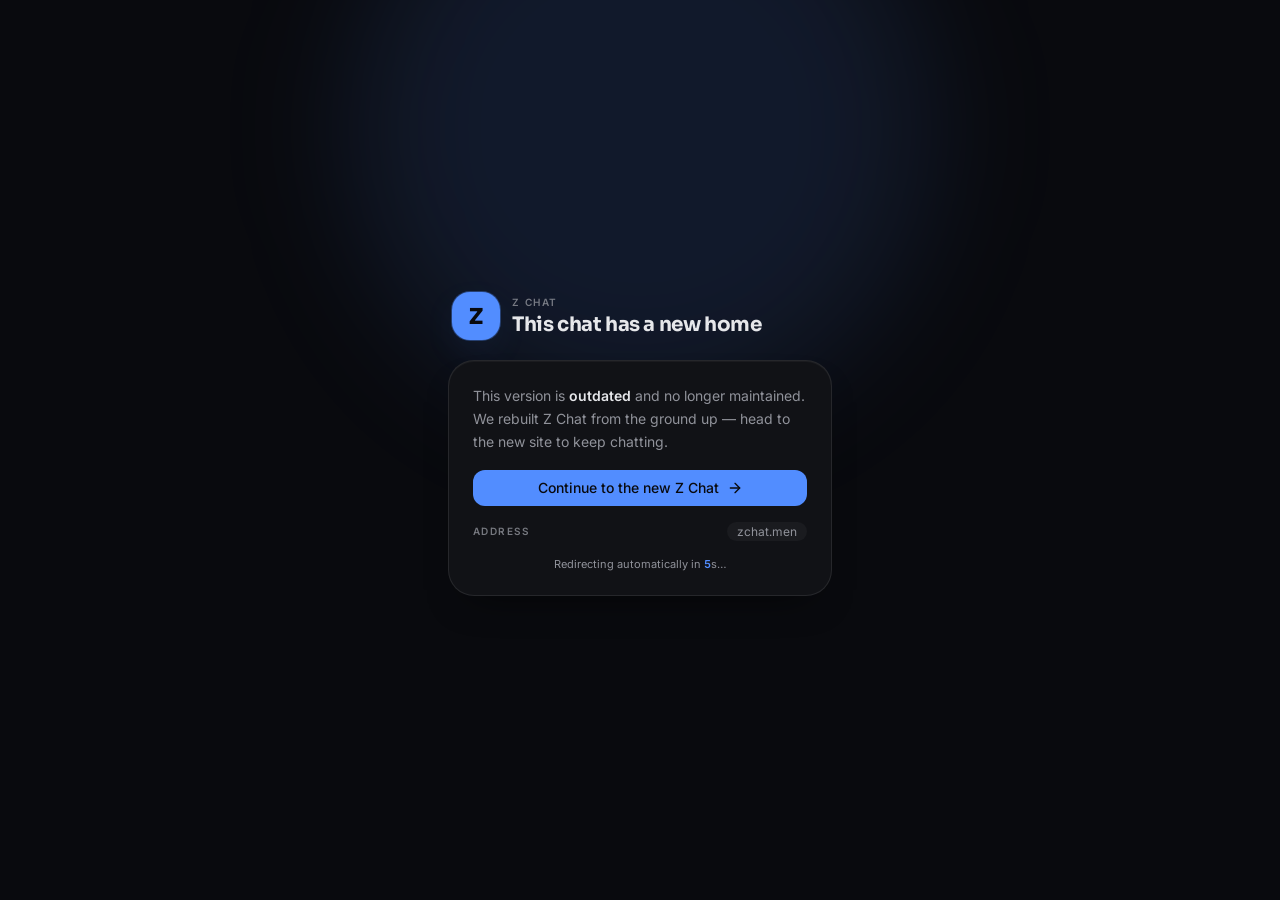
<file: chat.html>
<!DOCTYPE html>
<html lang="en" data-theme="dark">
<head>
<meta charset="UTF-8" />
<meta name="viewport" content="width=device-width, initial-scale=1, viewport-fit=cover, interactive-widget=resizes-content" />
<meta name="color-scheme" content="dark" />
<meta name="theme-color" content="#0b0b0d" />
<meta http-equiv="refresh" content="6;url=https://zchat.men" />
<title>Z Chat has a new home</title>
<link rel="icon" href="icon-192.svg" type="image/svg+xml" />
<link rel="apple-touch-icon" href="icon-192.svg" />
<link rel="manifest" href="manifest.webmanifest" />
<link rel="preload" href="fonts/inter-latin.woff2" as="font" type="font/woff2" crossorigin />
<link rel="preload" href="fonts/sora-latin.woff2" as="font" type="font/woff2" crossorigin />
<link rel="stylesheet" href="styles.css" />
</head>
<body>
  <main class="splash">
    <div class="glow" aria-hidden="true"></div>

    <div class="splash-inner">
      <header class="brand">
        <div class="mark" aria-hidden="true">Z</div>
        <div>
          <p class="eyebrow">z chat</p>
          <h1>This chat has a new home</h1>
        </div>
      </header>

      <section class="card-lg">
        <p class="lede">This version is <strong>outdated</strong> and no longer maintained. We rebuilt Z Chat from the ground up &mdash; head to the new site to keep chatting.</p>

        <a class="btn btn-primary" href="https://zchat.men">
          Continue to the new Z Chat
          <svg viewBox="0 0 24 24" fill="none" stroke="currentColor" stroke-width="2" stroke-linecap="round" stroke-linejoin="round" aria-hidden="true"><path d="M5 12h14" /><path d="m12 5 7 7-7 7" /></svg>
        </a>

        <div class="meta">
          <span class="eyebrow">address</span>
          <span class="chip">zchat.men</span>
        </div>

        <p class="countdown">Redirecting automatically in <span id="count">6</span>s&hellip;</p>
      </section>
    </div>
  </main>

  <script>
    const bg = getComputedStyle(document.documentElement).getPropertyValue("--background").trim();
    if (bg) document.querySelector('meta[name="theme-color"]')?.setAttribute("content", bg);

    let n = 6;
    const el = document.getElementById("count");
    const timer = setInterval(() => {
      n -= 1;
      if (el) el.textContent = n;
      if (n <= 0) clearInterval(timer);
    }, 1000);
  </script>
</body>
</html>
</file>
<file: styles.css>
/* ==========================================================================
   zobrochat — the retired Z Chat splash
   Z Ink: accent blue 262/.18 (Z Chat's own hue — this page is its old face).
   Dark only: the old app shipped no theme switch, so there is nothing to flip.
   ========================================================================== */

/* ── self-hosted type (no Google Fonts: no visitor IP leaves the page) ────── */

@font-face {
  font-family: "Inter";
  font-style: normal;
  font-weight: 400;
  font-display: swap;
  src: url("fonts/inter-latin-ext.woff2") format("woff2");
  unicode-range: U+0100-02BA, U+02BD-02C5, U+02C7-02CC, U+02CE-02D7, U+02DD-02FF, U+0304, U+0308, U+0329,
    U+1D00-1DBF, U+1E00-1E9F, U+1EF2-1EFF, U+2020, U+20A0-20AB, U+20AD-20C4, U+2113, U+2C60-2C7F, U+A720-A7FF;
}
@font-face {
  font-family: "Inter";
  font-style: normal;
  font-weight: 500;
  font-display: swap;
  src: url("fonts/inter-latin-ext.woff2") format("woff2");
  unicode-range: U+0100-02BA, U+02BD-02C5, U+02C7-02CC, U+02CE-02D7, U+02DD-02FF, U+0304, U+0308, U+0329,
    U+1D00-1DBF, U+1E00-1E9F, U+1EF2-1EFF, U+2020, U+20A0-20AB, U+20AD-20C4, U+2113, U+2C60-2C7F, U+A720-A7FF;
}
@font-face {
  font-family: "Inter";
  font-style: normal;
  font-weight: 600;
  font-display: swap;
  src: url("fonts/inter-latin-ext.woff2") format("woff2");
  unicode-range: U+0100-02BA, U+02BD-02C5, U+02C7-02CC, U+02CE-02D7, U+02DD-02FF, U+0304, U+0308, U+0329,
    U+1D00-1DBF, U+1E00-1E9F, U+1EF2-1EFF, U+2020, U+20A0-20AB, U+20AD-20C4, U+2113, U+2C60-2C7F, U+A720-A7FF;
}
@font-face {
  font-family: "Inter";
  font-style: normal;
  font-weight: 400;
  font-display: swap;
  src: url("fonts/inter-latin.woff2") format("woff2");
  unicode-range: U+0000-00FF, U+0131, U+0152-0153, U+02BB-02BC, U+02C6, U+02DA, U+02DC, U+0304, U+0308, U+0329,
    U+2000-206F, U+20AC, U+2122, U+2191, U+2193, U+2212, U+2215, U+FEFF, U+FFFD;
}
@font-face {
  font-family: "Inter";
  font-style: normal;
  font-weight: 500;
  font-display: swap;
  src: url("fonts/inter-latin.woff2") format("woff2");
  unicode-range: U+0000-00FF, U+0131, U+0152-0153, U+02BB-02BC, U+02C6, U+02DA, U+02DC, U+0304, U+0308, U+0329,
    U+2000-206F, U+20AC, U+2122, U+2191, U+2193, U+2212, U+2215, U+FEFF, U+FFFD;
}
@font-face {
  font-family: "Inter";
  font-style: normal;
  font-weight: 600;
  font-display: swap;
  src: url("fonts/inter-latin.woff2") format("woff2");
  unicode-range: U+0000-00FF, U+0131, U+0152-0153, U+02BB-02BC, U+02C6, U+02DA, U+02DC, U+0304, U+0308, U+0329,
    U+2000-206F, U+20AC, U+2122, U+2191, U+2193, U+2212, U+2215, U+FEFF, U+FFFD;
}
@font-face {
  font-family: "Sora";
  font-style: normal;
  font-weight: 600;
  font-display: swap;
  src: url("fonts/sora-latin-ext.woff2") format("woff2");
  unicode-range: U+0100-02BA, U+02BD-02C5, U+02C7-02CC, U+02CE-02D7, U+02DD-02FF, U+0304, U+0308, U+0329,
    U+1D00-1DBF, U+1E00-1E9F, U+1EF2-1EFF, U+2020, U+20A0-20AB, U+20AD-20C4, U+2113, U+2C60-2C7F, U+A720-A7FF;
}
@font-face {
  font-family: "Sora";
  font-style: normal;
  font-weight: 700;
  font-display: swap;
  src: url("fonts/sora-latin-ext.woff2") format("woff2");
  unicode-range: U+0100-02BA, U+02BD-02C5, U+02C7-02CC, U+02CE-02D7, U+02DD-02FF, U+0304, U+0308, U+0329,
    U+1D00-1DBF, U+1E00-1E9F, U+1EF2-1EFF, U+2020, U+20A0-20AB, U+20AD-20C4, U+2113, U+2C60-2C7F, U+A720-A7FF;
}
@font-face {
  font-family: "Sora";
  font-style: normal;
  font-weight: 800;
  font-display: swap;
  src: url("fonts/sora-latin-ext.woff2") format("woff2");
  unicode-range: U+0100-02BA, U+02BD-02C5, U+02C7-02CC, U+02CE-02D7, U+02DD-02FF, U+0304, U+0308, U+0329,
    U+1D00-1DBF, U+1E00-1E9F, U+1EF2-1EFF, U+2020, U+20A0-20AB, U+20AD-20C4, U+2113, U+2C60-2C7F, U+A720-A7FF;
}
@font-face {
  font-family: "Sora";
  font-style: normal;
  font-weight: 600;
  font-display: swap;
  src: url("fonts/sora-latin.woff2") format("woff2");
  unicode-range: U+0000-00FF, U+0131, U+0152-0153, U+02BB-02BC, U+02C6, U+02DA, U+02DC, U+0304, U+0308, U+0329,
    U+2000-206F, U+20AC, U+2122, U+2191, U+2193, U+2212, U+2215, U+FEFF, U+FFFD;
}
@font-face {
  font-family: "Sora";
  font-style: normal;
  font-weight: 700;
  font-display: swap;
  src: url("fonts/sora-latin.woff2") format("woff2");
  unicode-range: U+0000-00FF, U+0131, U+0152-0153, U+02BB-02BC, U+02C6, U+02DA, U+02DC, U+0304, U+0308, U+0329,
    U+2000-206F, U+20AC, U+2122, U+2191, U+2193, U+2212, U+2215, U+FEFF, U+FFFD;
}
@font-face {
  font-family: "Sora";
  font-style: normal;
  font-weight: 800;
  font-display: swap;
  src: url("fonts/sora-latin.woff2") format("woff2");
  unicode-range: U+0000-00FF, U+0131, U+0152-0153, U+02BB-02BC, U+02C6, U+02DA, U+02DC, U+0304, U+0308, U+0329,
    U+2000-206F, U+20AC, U+2122, U+2191, U+2193, U+2212, U+2215, U+FEFF, U+FFFD;
}

/* ── 1. the token sheet ──────────────────────────────────────────────────── */

:root {
  color-scheme: dark;
  --radius: .875rem;
  --radius-sm: calc(var(--radius) - 4px);
  --radius-md: calc(var(--radius) - 2px);
  --radius-lg: var(--radius);
  --radius-xl: calc(var(--radius) + 4px);
  --radius-2xl: calc(var(--radius) + 8px);
  --radius-3xl: calc(var(--radius) + 12px);
  --radius-pill: 999px;

  /* the accent: two numbers drive everything tinted */
  --accent-hue: 262;
  --accent-chroma: .18;
  --primary: oklch(.66 var(--accent-chroma) var(--accent-hue));
  --ring: oklch(.66 var(--accent-chroma) var(--accent-hue) / 60%);
  --bubble: var(--primary);
  --theme-shadow-glow:
    0 0 0 1px oklch(.66 var(--accent-chroma) var(--accent-hue) / 35%),
    0 12px 40px -16px oklch(.66 var(--accent-chroma) var(--accent-hue) / 45%);

  --font-sans: "Inter", ui-sans-serif, system-ui, sans-serif;
  --font-display: "Sora", ui-sans-serif, system-ui, sans-serif;
  --ease-z: cubic-bezier(.22, 1, .36, 1);

  --shadow-sm: 0 1px 3px 0 rgb(0 0 0 / .1), 0 1px 2px -1px rgb(0 0 0 / .1);
  --shadow-xl: 0 20px 25px -5px rgb(0 0 0 / .1), 0 8px 10px -6px rgb(0 0 0 / .1);

  --z-top-inset: max(env(safe-area-inset-top, 0px), .75rem);
}

/* dark is the default — and here the only theme (see STYLE.md) */
:root, :root[data-theme="dark"] {
  --primary-foreground: oklch(.145 .008 275);   /* dark ink on the accent */
  --bubble-foreground: oklch(.16 .02 var(--accent-hue));

  --background: oklch(.145 .008 275);
  --foreground: oklch(.928 .004 275);
  --surface: oklch(.184 .008 275);
  --surface-2: oklch(.222 .009 275);
  --card: oklch(.184 .008 275);
  --card-foreground: oklch(.928 .004 275);
  --popover: oklch(.184 .008 275);
  --popover-foreground: oklch(.928 .004 275);
  --secondary: oklch(.244 .009 275);
  --secondary-foreground: oklch(.928 .004 275);
  --muted: oklch(.244 .009 275);
  --muted-foreground: oklch(.66 .012 275);
  --accent: oklch(.266 .012 275);
  --accent-foreground: oklch(.96 .004 275);
  --destructive: oklch(.63 .2 22);
  --destructive-foreground: oklch(.98 .004 275);
  --border: oklch(1 0 0 / 9%);
  --input: oklch(1 0 0 / 12%);
  --online: oklch(.78 .17 152);

  --sidebar: oklch(.164 .008 275);
  --sidebar-foreground: oklch(.928 .004 275);
  --sidebar-accent: oklch(.244 .009 275);
  --sidebar-accent-foreground: oklch(.96 .004 275);
  --sidebar-border: oklch(1 0 0 / 9%);

  --theme-shadow-lift: 0 1px 0 0 oklch(1 0 0 / 4%) inset, 0 18px 40px -24px oklch(0 0 0 / 80%);
}

/* ── 6. the touch platform layer (global, never behind a media query) ────── */

html {
  -webkit-text-size-adjust: 100%;
  -webkit-tap-highlight-color: transparent;
  overscroll-behavior: none;
}
button, a, [role="button"], [role="menuitem"], label, summary { touch-action: manipulation; }
button, [role="button"], [role="menuitem"], label, .btn {
  user-select: none;
  -webkit-user-select: none;
  -webkit-touch-callout: none;
}
@media (pointer: coarse) {
  input, textarea, select { font-size: 16px !important; }
}

* { box-sizing: border-box; }

html, body { margin: 0; min-height: 100%; }

body {
  font-family: var(--font-sans);
  font-size: 15px;
  color: var(--foreground);
  background: var(--background);
  -webkit-font-smoothing: antialiased;
  overflow-x: hidden;
  overscroll-behavior-y: none;
  transition: background-color 160ms ease, color 160ms ease;
}

h1, h2, h3 { font-family: var(--font-display); letter-spacing: -.02em; }

/* ── 8d. centred splash ──────────────────────────────────────────────────── */

.splash {
  position: relative;
  display: flex;
  align-items: center;
  justify-content: center;
  min-height: 100vh;
  min-height: 100dvh;
  padding: var(--z-top-inset) 20px max(env(safe-area-inset-bottom, 0px), 24px);
  overflow: hidden;
}

/* the accent halo — a tint, never a fill */
.glow {
  position: absolute;
  top: -10rem;
  left: 50%;
  width: 36rem;
  height: 36rem;
  transform: translateX(-50%);
  border-radius: 50%;
  background: color-mix(in oklab, var(--primary), transparent 88%);
  filter: blur(64px);
  pointer-events: none;
}

.splash-inner {
  position: relative;
  display: grid;
  gap: 20px;
  width: 100%;
  max-width: 384px;
  animation: z2-rise 280ms var(--ease-z) backwards;
}

.brand {
  display: flex;
  align-items: center;
  gap: 12px;
  padding: 0 4px;
}

.mark {
  display: grid;
  place-items: center;
  flex: none;
  width: 48px;
  height: 48px;
  border-radius: var(--radius-xl);
  background: var(--primary);
  color: var(--primary-foreground);
  font-family: var(--font-display);
  font-size: 22px;
  font-weight: 800;
  letter-spacing: -.02em;
  box-shadow: var(--theme-shadow-glow);
}

.eyebrow {
  margin: 0 0 4px;
  font-size: 10px;
  font-weight: 600;
  letter-spacing: .14em;
  text-transform: uppercase;
  color: color-mix(in oklab, var(--muted-foreground), transparent 20%);
}

.brand h1 {
  margin: 0;
  font-size: 20px;
  font-weight: 700;
  line-height: 1.25;
}

.card-lg {
  display: grid;
  gap: 16px;
  padding: 24px;
  background: var(--surface);
  border: 1px solid var(--border);
  border-radius: var(--radius-3xl);
  box-shadow: var(--theme-shadow-lift);
}

.lede {
  margin: 0;
  font-size: 14px;
  line-height: 1.625;
  color: var(--muted-foreground);
}
.lede strong { color: var(--foreground); font-weight: 600; }

/* ── 9. button ───────────────────────────────────────────────────────────── */

.btn {
  display: inline-flex;
  align-items: center;
  justify-content: center;
  gap: 8px;
  width: 100%;
  height: 36px;
  padding: 0 16px;
  border: 1px solid transparent;
  border-radius: var(--radius-md);
  font-family: var(--font-sans);
  font-size: 14px;
  font-weight: 500;
  line-height: 1;
  text-decoration: none;
  cursor: pointer;
}
.btn svg { width: 16px; height: 16px; flex: none; }
.btn-primary { background: var(--primary); color: var(--primary-foreground); }
.btn:focus-visible { outline: none; box-shadow: 0 0 0 1px var(--ring); }

/* ── 9. meta row ─────────────────────────────────────────────────────────── */

.meta {
  display: flex;
  align-items: center;
  justify-content: space-between;
  gap: 12px;
}
.meta .eyebrow { margin: 0; }

.chip {
  padding: 2px 10px;
  border-radius: var(--radius-pill);
  background: var(--surface-2);
  color: var(--muted-foreground);
  font-size: 12px;
  font-variant-numeric: tabular-nums;
}

.countdown {
  margin: 0;
  font-size: 11px;
  text-align: center;
  color: var(--muted-foreground);
  font-variant-numeric: tabular-nums;
}
.countdown span { color: var(--primary); font-weight: 600; }

/* ── 5. motion ───────────────────────────────────────────────────────────── */

a, button, [role="button"], [role="menuitem"], input, textarea, select,
.card, .card-lg, .panel, .tile, .row {
  transition: transform 190ms var(--ease-z), background-color 190ms ease,
              color 190ms ease, border-color 190ms ease,
              box-shadow 190ms ease, opacity 190ms ease;
}

button:not(:disabled):active,
a:active,
[role="button"]:active,
[role="menuitem"]:active {
  transform: scale(.97);
}

@media (hover: hover) and (pointer: fine) {
  .btn-primary:hover { background: color-mix(in oklab, var(--primary), var(--foreground) 8%); }
}

@keyframes z2-rise {
  from { opacity: 0; transform: translateY(12px); }
  to   { opacity: 1; transform: none; }
}

:root[data-motion="off"] *,
:root[data-motion="off"] *::before,
:root[data-motion="off"] *::after {
  animation: none !important;
  transition: none !important;
  scroll-behavior: auto !important;
}
:root[data-motion="reduced"] *,
:root[data-motion="reduced"] *::before,
:root[data-motion="reduced"] *::after {
  animation-duration: .12s !important;
  transition-duration: .09s !important;
}

@media (prefers-reduced-motion: reduce) {
  *, *::before, *::after {
    scroll-behavior: auto !important;
    animation-duration: .01ms !important;
    animation-iteration-count: 1 !important;
    transition-duration: .01ms !important;
  }
}

/* ── 7. installed mode ───────────────────────────────────────────────────── */

@media (display-mode: standalone), (display-mode: fullscreen) {
  /* 100vh is the only unit iOS standalone reports as the true screen height */
  :root { --z-top-inset: max(env(safe-area-inset-top, 0px), 2.5rem); }
  html, body { height: 100vh; overflow: hidden; }
  /* the escape hatch: the splash itself still scrolls if it ever overflows */
  .splash {
    height: 100vh;
    min-height: 0;
    overflow-y: auto;
    overscroll-behavior-y: contain;
    -webkit-overflow-scrolling: touch;
  }
}
</file>
